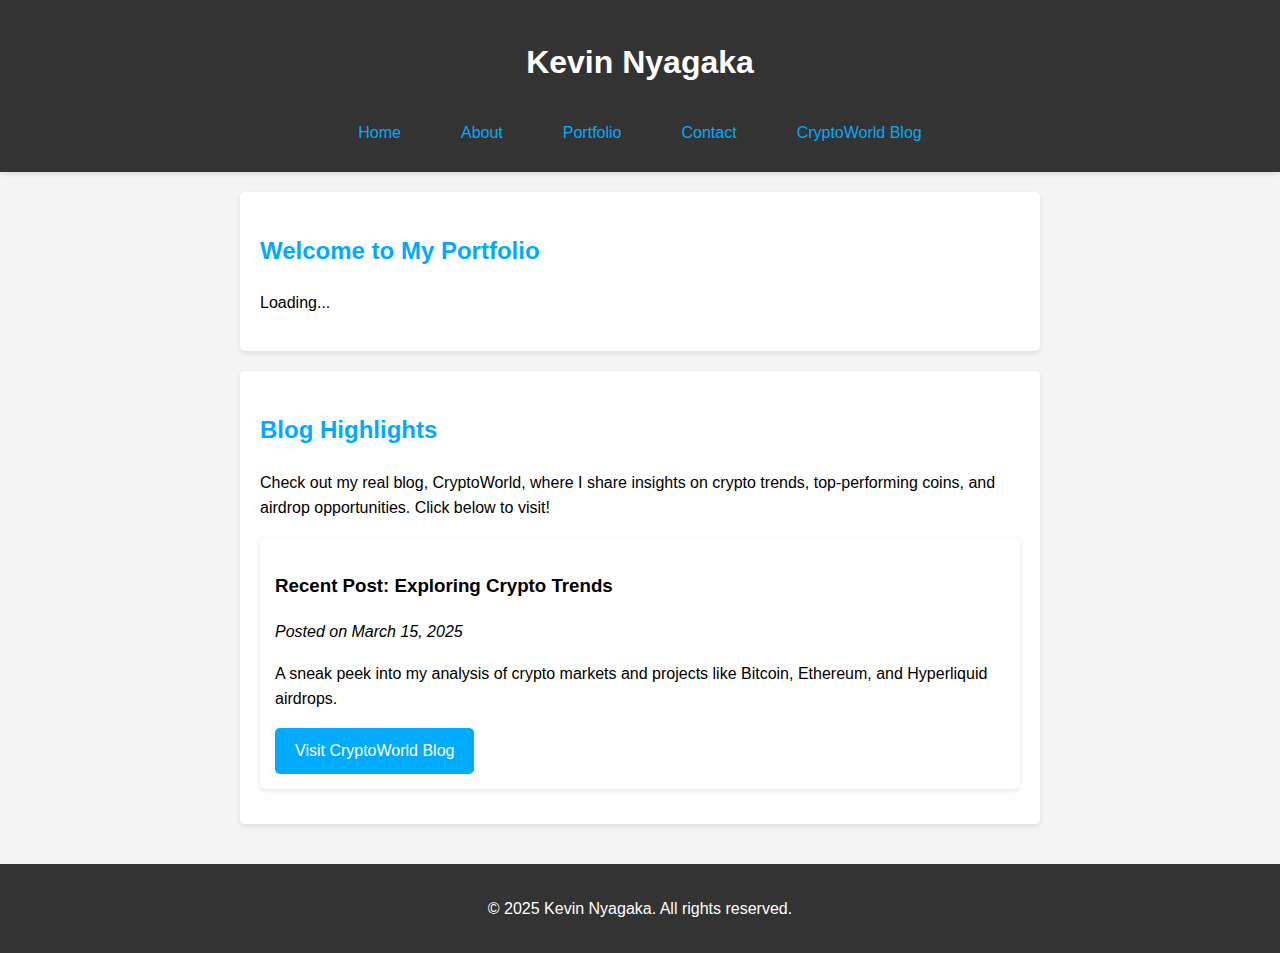
<file: index.html>
<!DOCTYPE html>
<html lang="en">
<head>
    <meta charset="UTF-8">
    <meta name="viewport" content="width=device-width, initial-scale=1.0">
    <title>Kevin Nyagaka - Home</title>
    <link rel="stylesheet" href="css/styles.css">
</head>
<body>
    <header class="fade-in">
        <h1>Kevin Nyagaka</h1>
        <nav>
            <ul>
                <li><a href="index.html">Home</a></li>
                <li><a href="about.html">About</a></li>
                <li><a href="portfolio.html">Portfolio</a></li>
                <li><a href="contact.html">Contact</a></li>
                <li><a href="https://cryptoworld.com" target="_blank">CryptoWorld Blog</a></li> <!-- Replace with your actual URL -->
            </ul>
        </nav>
    </header>

    <main>
        <section class="fade-in">
            <h2>Welcome to My Portfolio</h2>
            <p id="dynamic-text">Loading...</p>
        </section>

        <!-- Blog Preview Section -->
        <section class="fade-in" style="margin-top: 20px;">
            <h2>Blog Highlights</h2>
            <p>Check out my real blog, CryptoWorld, where I share insights on crypto trends, top-performing coins, and airdrop opportunities. Click below to visit!</p>
            <div class="blog-preview">
                <h3>Recent Post: Exploring Crypto Trends</h3>
                <p><em>Posted on March 15, 2025</em></p>
                <p>A sneak peek into my analysis of crypto markets and projects like Bitcoin, Ethereum, and Hyperliquid airdrops.</p>
                <a href="https://cryptoworld.com" class="button" target="_blank">Visit CryptoWorld Blog</a> 
            </div>
        </section>
    </main>

    <footer class="fade-in">
        <p>© 2025 Kevin Nyagaka. All rights reserved.</p>
    </footer>

    <script src="js/script.js"></script>
</body>
</html>
</file>
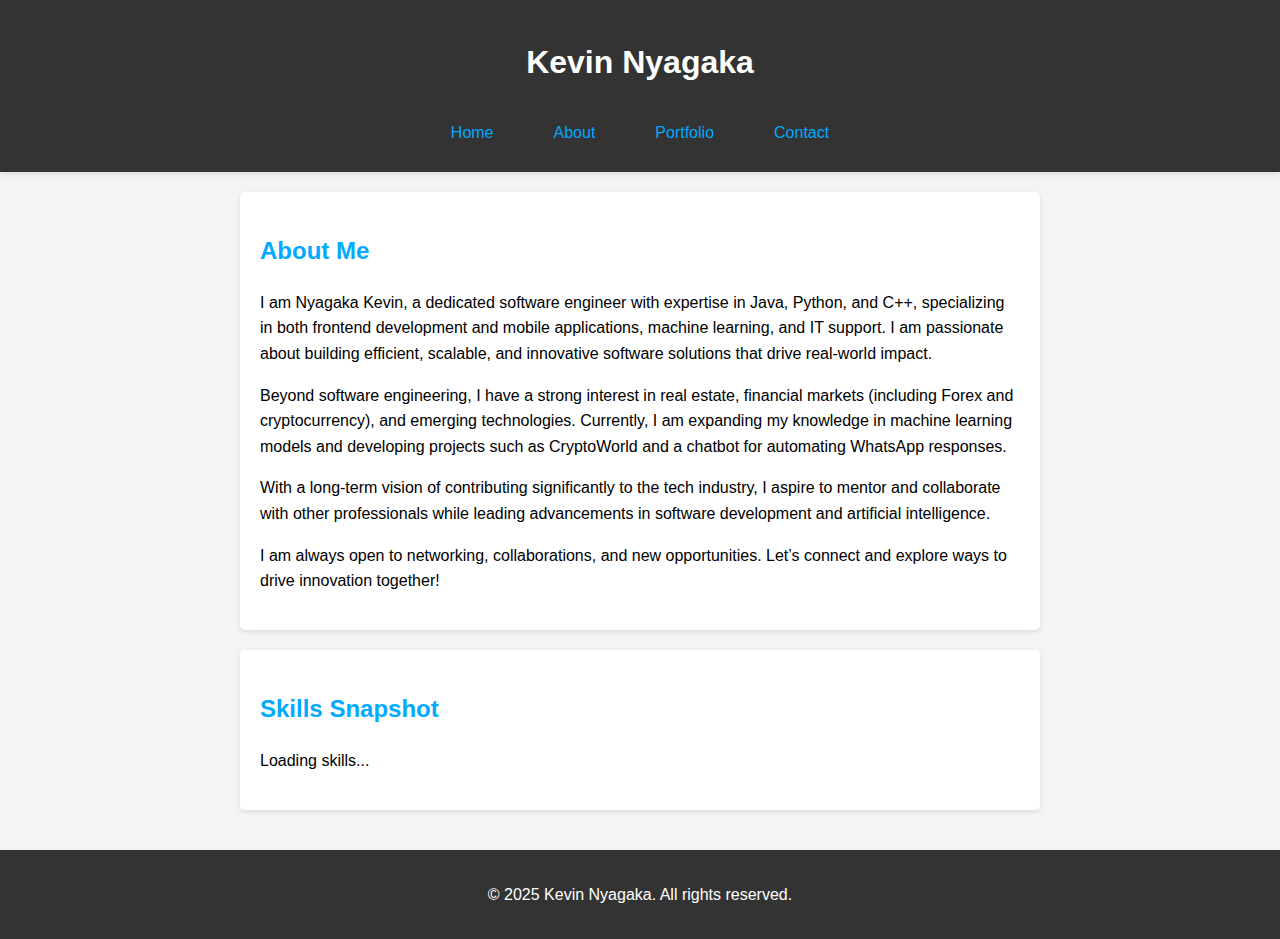
<file: about.html>
<!DOCTYPE html>
<html lang="en">
<head>
    <meta charset="UTF-8">
    <meta name="viewport" content="width=device-width, initial-scale=1.0">
    <title>Kevin Nyagaka - About</title>
    <link rel="stylesheet" href="css/styles.css">
</head>
<body>
    <header class="fade-in">
        <h1>Kevin Nyagaka</h1>
        <nav>
            <ul>
                <li><a href="index.html">Home</a></li>
                <li><a href="about.html">About</a></li>
                <li><a href="portfolio.html">Portfolio</a></li>
                <li><a href="contact.html">Contact</a></li>
            </ul>
        </nav>
    </header>

    <main>
        <section class="fade-in">
            <h2>About Me</h2>
            <p>I am Nyagaka Kevin, a dedicated software engineer with expertise in Java, Python, and C++, specializing in both frontend development and mobile applications, machine learning, and IT support. I am passionate about building efficient, scalable, and innovative software solutions that drive real-world impact.</p>
            <p>Beyond software engineering, I have a strong interest in real estate, financial markets (including Forex and cryptocurrency), and emerging technologies. Currently, I am expanding my knowledge in machine learning models and developing projects such as CryptoWorld and a chatbot for automating WhatsApp responses.</p>
            <p>With a long-term vision of contributing significantly to the tech industry, I aspire to mentor and collaborate with other professionals while leading advancements in software development and artificial intelligence.</p>
            <p>I am always open to networking, collaborations, and new opportunities. Let’s connect and explore ways to drive innovation together!</p>
        </section>
        <!-- Dynamic Skills Snapshot -->
        <section class="fade-in" style="margin-top: 20px;">
            <h2>Skills Snapshot</h2>
            <p id="skills-text">Loading skills...</p>
        </section>
    </main>

    <footer class="fade-in">
        <p>© 2025 Kevin Nyagaka. All rights reserved.</p>
    </footer>

    <script src="js/script.js"></script>
</body>
</html>
</file>
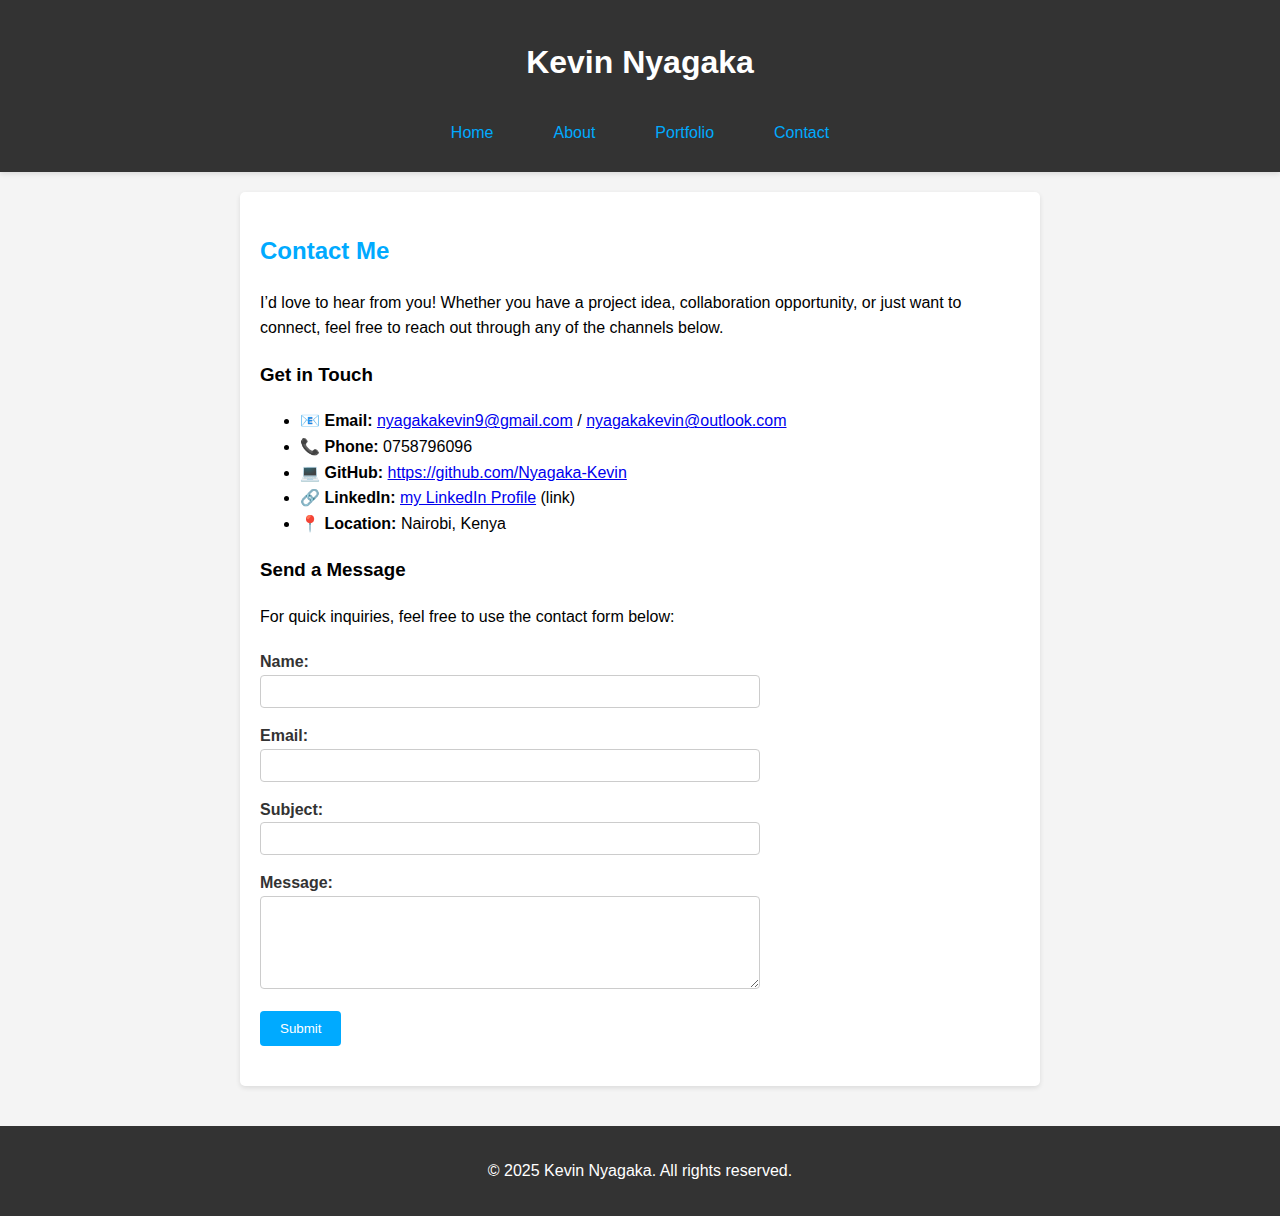
<file: contact.html>
<!DOCTYPE html>
<html lang="en">
<head>
    <meta charset="UTF-8">
    <meta name="viewport" content="width=device-width, initial-scale=1.0">
    <title>Kevin Nyagaka - Contact</title>
    <link rel="stylesheet" href="css/styles.css">
</head>
<body>
    <header class="fade-in">
        <h1>Kevin Nyagaka</h1>
        <nav>
            <ul>
                <li><a href="index.html">Home</a></li>
                <li><a href="about.html">About</a></li>
                <li><a href="portfolio.html">Portfolio</a></li>
                <li><a href="contact.html">Contact</a></li>
            </ul>
        </nav>
    </header>

    <main>
        <section class="fade-in">
            <h2>Contact Me</h2>
            <p>I’d love to hear from you! Whether you have a project idea, collaboration opportunity, or just want to connect, feel free to reach out through any of the channels below.</p>

            <h3>Get in Touch</h3>
            <ul>
                <li>📧 <strong>Email:</strong> <a href="mailto:nyagakakevin9@gmail.com">nyagakakevin9@gmail.com</a> / <a href="mailto:nyagakakevin@outlook.com">nyagakakevin@outlook.com</a></li>
                <li>📞 <strong>Phone:</strong> 0758796096</li>
                <li>💻 <strong>GitHub:</strong> <a href="https://github.com/Nyagaka-Kevin">https://github.com/Nyagaka-Kevin</a></li>
                <li>🔗 <strong>LinkedIn:</strong> <a href="#">my LinkedIn Profile</a> (link)</li>
                <li>📍 <strong>Location:</strong> Nairobi, Kenya</li>
            </ul>

            <h3>Send a Message</h3>
            <p>For quick inquiries, feel free to use the contact form below:</p>
            <form id="contact-form" action="#" method="POST">
                <div>
                    <label for="name">Name:</label><br>
                    <input type="text" id="name" name="name" required>
                </div>
                <div>
                    <label for="email">Email:</label><br>
                    <input type="email" id="email" name="email" required>
                </div>
                <div>
                    <label for="subject">Subject:</label><br>
                    <input type="text" id="subject" name="subject" required>
                </div>
                <div>
                    <label for="message">Message:</label><br>
                    <textarea id="message" name="message" rows="5" required></textarea>
                </div>
                <button type="submit">Submit</button>
            </form>
        </section>
    </main>

    <footer class="fade-in">
        <p>© 2025 Kevin Nyagaka. All rights reserved.</p>
    </footer>

    <script src="js/script.js"></script>
</body>
</html>
</file>
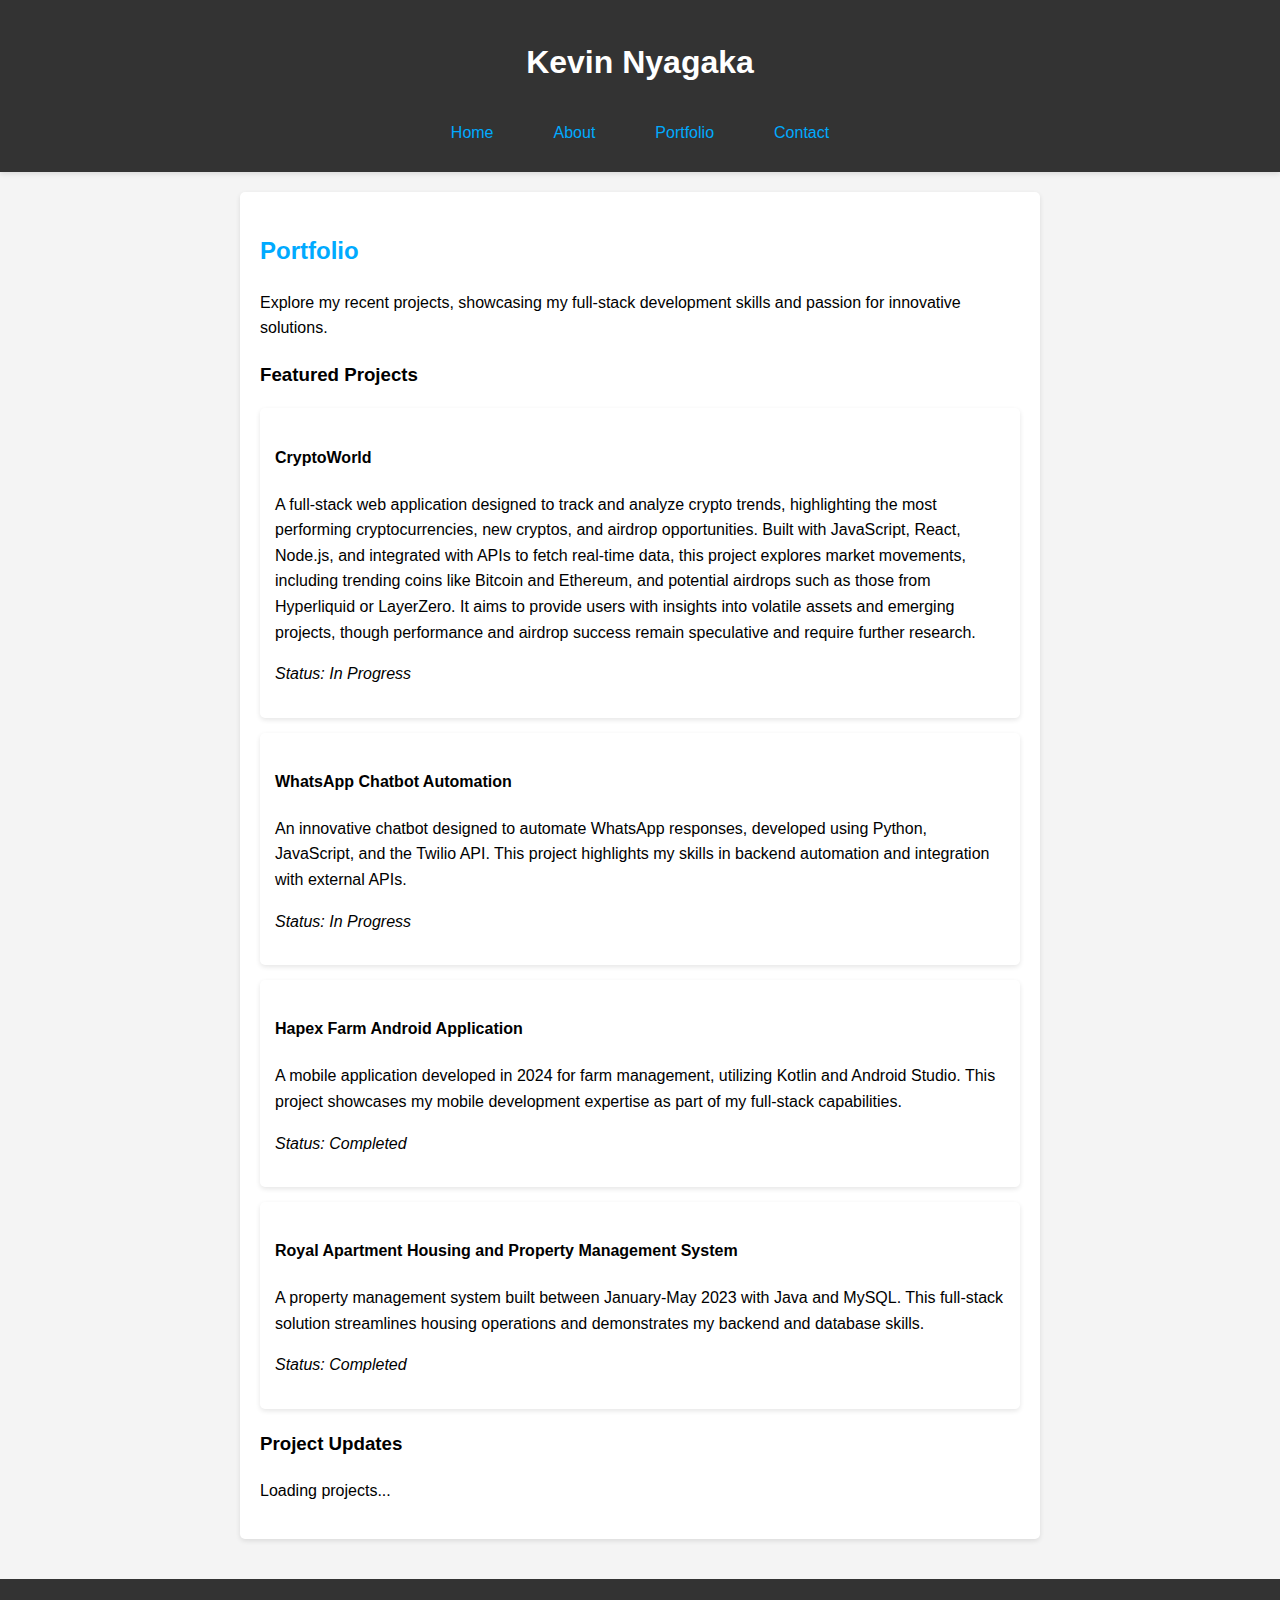
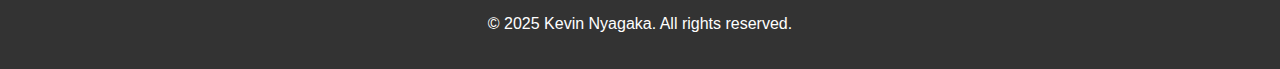
<file: portfolio.html>
<!DOCTYPE html>
<html lang="en">
<head>
    <meta charset="UTF-8">
    <meta name="viewport" content="width=device-width, initial-scale=1.0">
    <title>Kevin Nyagaka - Portfolio</title>
    <link rel="stylesheet" href="css/styles.css">
</head>
<body>
    <header class="fade-in">
        <h1>Kevin Nyagaka</h1>
        <nav>
            <ul>
                <li><a href="index.html">Home</a></li>
                <li><a href="about.html">About</a></li>
                <li><a href="portfolio.html">Portfolio</a></li>
                <li><a href="contact.html">Contact</a></li>
            </ul>
        </nav>
    </header>

    <main>
        <section class="fade-in">
            <h2>Portfolio</h2>
            <p>Explore my recent projects, showcasing my full-stack development skills and passion for innovative solutions.</p>

            <h3>Featured Projects</h3>
            <div class="project">
                <h4>CryptoWorld</h4>
                <p>A full-stack web application designed to track and analyze crypto trends, highlighting the most performing cryptocurrencies, new cryptos, and airdrop opportunities. Built with JavaScript, React, Node.js, and integrated with APIs to fetch real-time data, this project explores market movements, including trending coins like Bitcoin and Ethereum, and potential airdrops such as those from Hyperliquid or LayerZero. It aims to provide users with insights into volatile assets and emerging projects, though performance and airdrop success remain speculative and require further research.</p>
                <p><em>Status: In Progress</em></p>
            </div>
            <div class="project">
                <h4>WhatsApp Chatbot Automation</h4>
                <p>An innovative chatbot designed to automate WhatsApp responses, developed using Python, JavaScript, and the Twilio API. This project highlights my skills in backend automation and integration with external APIs.</p>
                <p><em>Status: In Progress</em></p>
            </div>
            <div class="project">
                <h4>Hapex Farm Android Application</h4>
                <p>A mobile application developed in 2024 for farm management, utilizing Kotlin and Android Studio. This project showcases my mobile development expertise as part of my full-stack capabilities.</p>
                <p><em>Status: Completed</em></p>
            </div>
            <div class="project">
                <h4>Royal Apartment Housing and Property Management System</h4>
                <p>A property management system built between January-May 2023 with Java and MySQL. This full-stack solution streamlines housing operations and demonstrates my backend and database skills.</p>
                <p><em>Status: Completed</em></p>
            </div>

            <!-- Dynamic Project Counter -->
            <div class="fade-in" style="margin-top: 20px;">
                <h3>Project Updates</h3>
                <p id="project-counter">Loading projects...</p>
            </div>
        </section>
    </main>

    <footer class="fade-in">
        <p>© 2025 Kevin Nyagaka. All rights reserved.</p>
    </footer>

    <script src="js/script.js"></script>
</body>
</html>
</file>
<file: css/styles.css>
body {
    font-family: Arial, sans-serif;
    margin: 0;
    padding: 0;
    line-height: 1.6;
    background-color: #f4f4f4;
}

header {
    background-color: #333;
    color: white;
    text-align: center;
    padding: 1em 0;
    box-shadow: 0 2px 5px rgba(0, 0, 0, 0.1);
}

nav ul {
    list-style: none;
    padding: 0;
}

nav ul li {
    display: inline;
    margin: 0 15px;
}

nav ul li a {
    color: #00aaff; /* Electric blue for links */
    text-decoration: none;
    transition: color 0.3s ease;
}

nav ul li a:hover {
    color: #0099cc; /* Darker blue on hover */
}

main {
    padding: 20px;
    max-width: 800px;
    margin: 0 auto;
}

section {
    background-color: white;
    padding: 20px;
    margin-bottom: 20px;
    border-radius: 5px;
    box-shadow: 0 2px 5px rgba(0, 0, 0, 0.1);
}

h2 {
    color: #00aaff;
}

footer {
    text-align: center;
    padding: 1em 0;
    background-color: #333;
    color: white;
    position: relative; /* Changed from fixed to avoid overlap */
    width: 100%;
}

/* Animation for fade-in effect */
.fade-in {
    animation: fadeIn 1s ease-in;
}

@keyframes fadeIn {
    0% { opacity: 0; transform: translateY(20px); }
    100% { opacity: 1; transform: translateY(0); }
}
#skills-text {
    opacity: 1;
    transition: opacity 0.5s;
}
form {
    max-width: 500px;
    margin: 20px 0;
}

form div {
    margin-bottom: 15px;
}

label {
    font-weight: bold;
    color: #333;
}

input, textarea {
    width: 100%;
    padding: 8px;
    border: 1px solid #ccc;
    border-radius: 4px;
    box-sizing: border-box;
}

button {
    background-color: #00aaff;
    color: white;
    padding: 10px 20px;
    border: none;
    border-radius: 4px;
    cursor: pointer;
    transition: background-color 0.3s;
}

button:hover {
    background-color: #0099cc;
}
.project {
    background-color: white;
    padding: 15px;
    margin-bottom: 15px;
    border-radius: 5px;
    box-shadow: 0 2px 5px rgba(0, 0, 0, 0.1);
    transition: transform 0.3s ease;
}

.project:hover {
    transform: scale(1.02); /* Slight zoom on hover for animation */
}

#project-counter {
    opacity: 1;
    transition: opacity 0.5s;
}
.blog-post {
    background-color: white;
    padding: 15px;
    margin-bottom: 15px;
    border-radius: 5px;
    box-shadow: 0 2px 5px rgba(0, 0, 0, 0.1);
    transition: transform 0.3s ease;
}

.blog-post:hover {
    transform: scale(1.02); /* Slight zoom on hover for animation */
}

#blog-counter {
    opacity: 1;
    transition: opacity 0.5s;
}
#post-form {
    max-width: 600px;
    margin: 20px 0;
    background-color: white;
    padding: 15px;
    border-radius: 5px;
    box-shadow: 0 2px 5px rgba(0, 0, 0, 0.1);
}

#post-form div {
    margin-bottom: 15px;
}

#post-form label {
    font-weight: bold;
    color: #333;
}

#post-form input, #post-form textarea {
    width: 100%;
    padding: 8px;
    border: 1px solid #ccc;
    border-radius: 4px;
    box-sizing: border-box;
}

#post-form button {
    background-color: #00aaff;
    color: white;
    padding: 10px 20px;
    border: none;
    border-radius: 4px;
    cursor: pointer;
    transition: background-color 0.3s;
}

#post-form button:hover {
    background-color: #0099cc;
}

.blog-preview {
    background-color: white;
    padding: 15px;
    margin-bottom: 15px;
    border-radius: 5px;
    box-shadow: 0 2px 5px rgba(0, 0, 0, 0.1);
    transition: transform 0.3s ease;
}

.blog-preview:hover {
    transform: scale(1.02); /* Slight zoom on hover */
}

.button {
    display: inline-block;
    background-color: #00aaff;
    color: white;
    padding: 10px 20px;
    text-decoration: none;
    border-radius: 5px;
    transition: background-color 0.3s ease;
}

.button:hover {
    background-color: #0099cc;
}

nav ul {
    list-style-type: none;
    padding: 0;
    display: flex;
    justify-content: center;
    background-color: #333;
    margin: 0;
}

nav ul li {
    margin: 0 15px;
}

nav ul li a {
    color: #00aaff;
    text-decoration: none;
    padding: 10px 15px;
    display: block;
    transition: color 0.3s ease, background-color 0.3s ease;
}

nav ul li a:hover {
    color: white;
    background-color: #0099cc;
    border-radius: 5px;
}

.fade-in {
    animation: fadeIn 1s ease-in;
}

@keyframes fadeIn {
    from { opacity: 0; }
    to { opacity: 1; }
}
</file>
